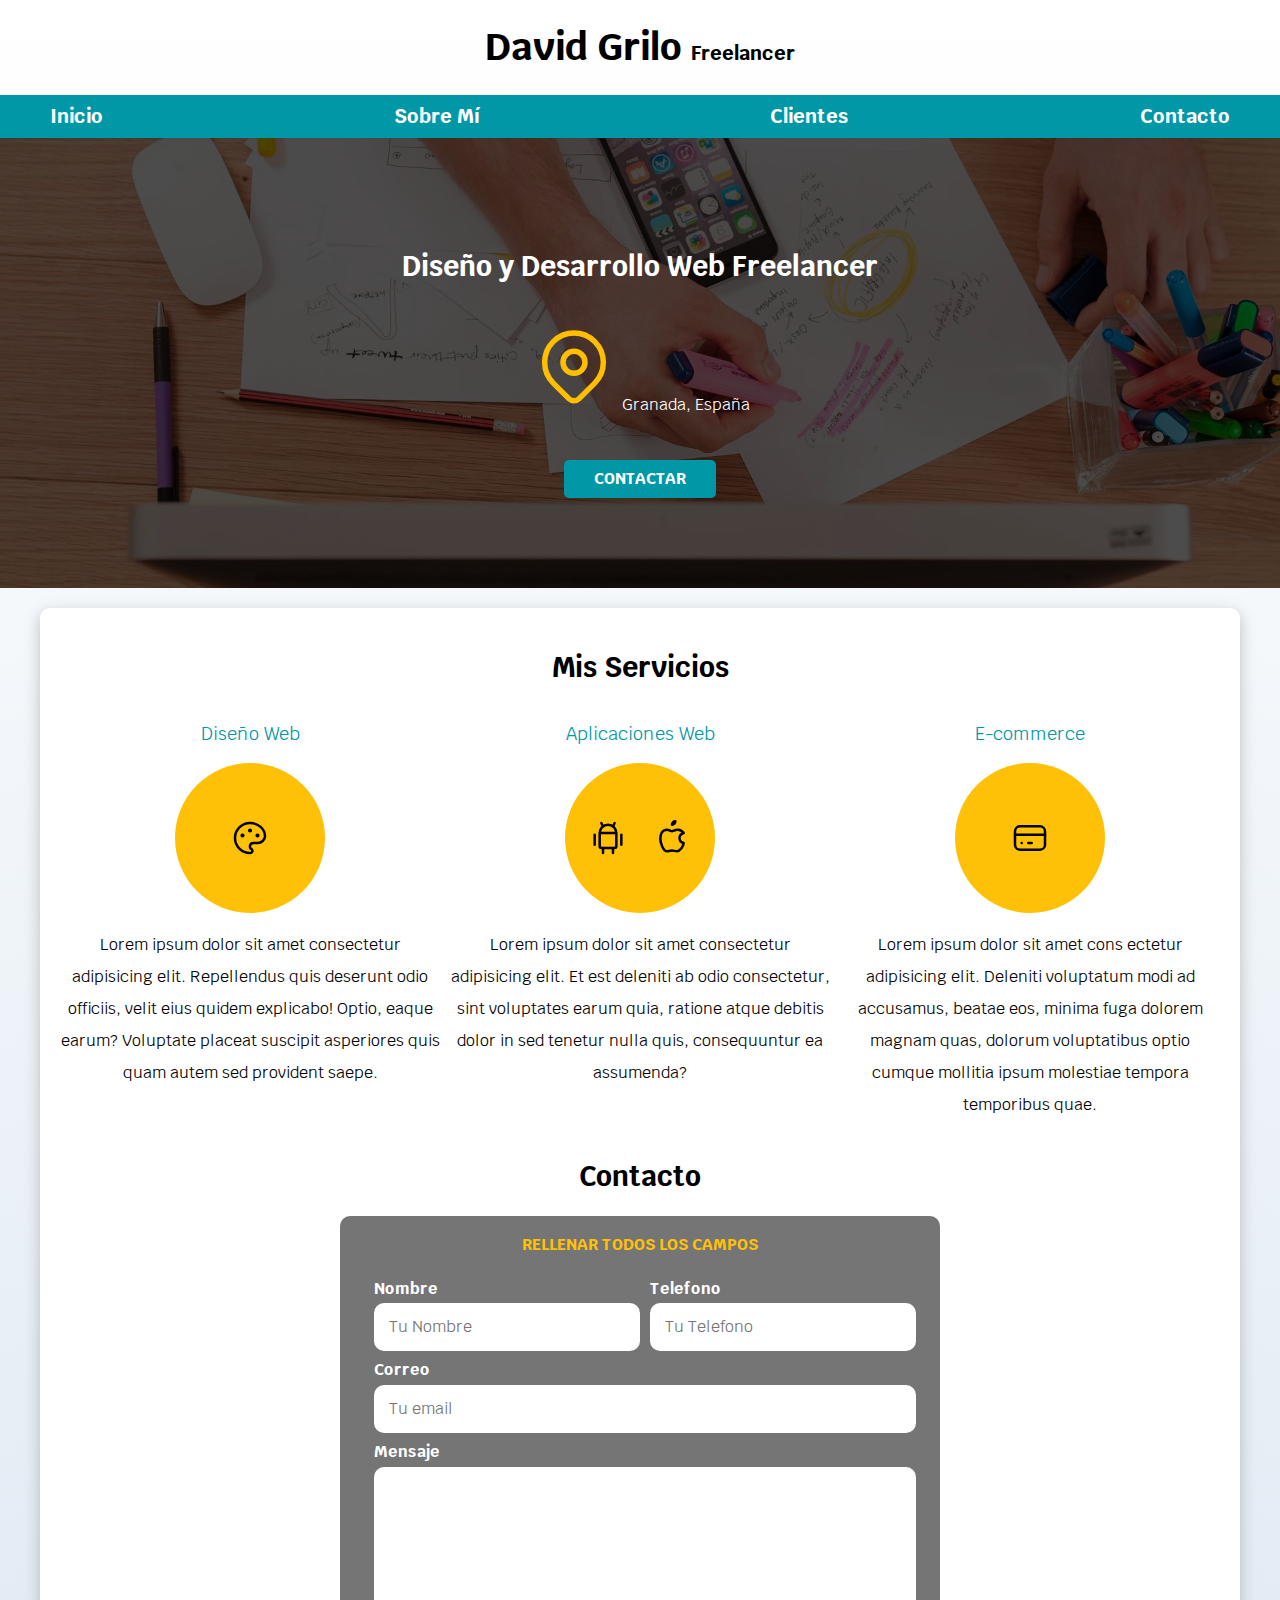
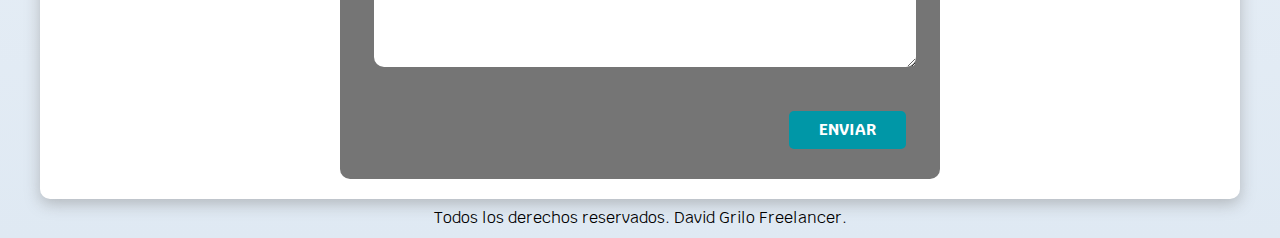
<file: index.html>
<!DOCTYPE html>
<html lang="en">
<head>
    <meta charset="UTF-8">
    <meta http-equiv="X-UA-Compatible" content="IE=edge">
    <meta name="viewport" content="width=device-width, initial-scale=1.0">
    <title>Diseñador freelancer</title>
    <link rel="preload" href="css/normalize.css" as="style">
    <link rel="stylesheet" href="css/normalize.css">
    <link rel="preconnect" href="https://fonts.googleapis.com">
    <link rel="preconnect" href="https://fonts.gstatic.com" crossorigin>
    <link href="https://fonts.googleapis.com/css2?family=Krub:wght@400;700&display=swap" rel="stylesheet">
    <link rel="preload" href="css/styles.css" as="style">
    <link rel="stylesheet" href="css/styles.css">
</head>
<body> <!-- comentar codigo en html-->
    <head>
        <h1 class="titulo">David Grilo <span>Freelancer</span></h1>
    </head>
        <div class="nav-bg">
            <nav class="navegacion-principal contenedor">
                <a href="#">Inicio</a>
                <a href="#">Sobre Mí</a>
                <a href="#">Clientes</a>
                <a href="#">Contacto</a>
            </nav>
        </div> <!-- por ejemplo para encontrar las etiquetas en apartados muy grandes -->
    <section class="hero">
        <div class="contenido-hero">
            <h2>Diseño y Desarrollo Web <span>Freelancer</span></h2>
            <p>
                <svg xmlns="http://www.w3.org/2000/svg" class="icon icon-tabler icon-tabler-map-pin" width="88" height="88" viewBox="0 0 24 24" stroke-width="1.5" stroke="#ffbf00" fill="none" stroke-linecap="round" stroke-linejoin="round">
                <path stroke="none" d="M0 0h24v24H0z" fill="none"/>
                <circle cx="12" cy="11" r="3" />
                <path d="M17.657 16.657l-4.243 4.243a2 2 0 0 1 -2.827 0l-4.244 -4.243a8 8 0 1 1 11.314 0z" />
                </svg>
                Granada, España
            </p>
            <a class="boton" href="#">Contactar</a>
        </div>
    </section>
    <main class="contenedor sombra">
        <h2>Mis Servicios</h2>
        <div class="servicios">
            <section class="servicio">
                <h3>Diseño Web</h3>
                <div class="iconos">
                    <svg xmlns="http://www.w3.org/2000/svg" class="icon icon-tabler icon-tabler-palette" width="40" height="40" viewBox="0 0 24 24" stroke-width="1.5" stroke="#000000" fill="none" stroke-linecap="round" stroke-linejoin="round">
                        <path stroke="none" d="M0 0h24v24H0z" fill="none"/>
                        <path d="M12 21a9 9 0 1 1 0 -18a9 8 0 0 1 9 8a4.5 4 0 0 1 -4.5 4h-2.5a2 2 0 0 0 -1 3.75a1.3 1.3 0 0 1 -1 2.25" />
                        <circle cx="7.5" cy="10.5" r=".5" fill="currentColor" />
                        <circle cx="12" cy="7.5" r=".5" fill="currentColor" />
                        <circle cx="16.5" cy="10.5" r=".5" fill="currentColor" />
                    </svg>
                </div>
                <p>Lorem ipsum dolor sit amet consectetur adipisicing elit. Repellendus quis deserunt odio officiis, velit eius quidem explicabo! Optio, eaque earum? Voluptate placeat suscipit asperiores quis quam autem sed provident saepe.</p>
            </section>
            <section class="servicio">
                <h3>Aplicaciones Web</h3>
                <div class="iconos">
                    <svg xmlns="http://www.w3.org/2000/svg" class="icon icon-tabler icon-tabler-brand-android" width="40" height="40" viewBox="0 0 24 24" stroke-width="1.5" stroke="#000000" fill="none" stroke-linecap="round" stroke-linejoin="round">
                        <path stroke="none" d="M0 0h24v24H0z" fill="none"/>
                        <line x1="4" y1="10" x2="4" y2="16" />
                        <line x1="20" y1="10" x2="20" y2="16" />
                        <path d="M7 9h10v8a1 1 0 0 1 -1 1h-8a1 1 0 0 1 -1 -1v-8a5 5 0 0 1 10 0" />
                        <line x1="8" y1="3" x2="9" y2="5" />
                        <line x1="16" y1="3" x2="15" y2="5" />
                        <line x1="9" y1="18" x2="9" y2="21" />
                        <line x1="15" y1="18" x2="15" y2="21" />
                    </svg>
                    <svg xmlns="http://www.w3.org/2000/svg" class="icon icon-tabler icon-tabler-brand-apple" width="40" height="40" viewBox="0 0 24 24" stroke-width="1.5" stroke="#000000" fill="none" stroke-linecap="round" stroke-linejoin="round">
                        <path stroke="none" d="M0 0h24v24H0z" fill="none"/>
                        <path d="M9 7c-3 0 -4 3 -4 5.5c0 3 2 7.5 4 7.5c1.088 -.046 1.679 -.5 3 -.5c1.312 0 1.5 .5 3 .5s4 -3 4 -5c-.028 -.01 -2.472 -.403 -2.5 -3c-.019 -2.17 2.416 -2.954 2.5 -3c-1.023 -1.492 -2.951 -1.963 -3.5 -2c-1.433 -.111 -2.83 1 -3.5 1c-.68 0 -1.9 -1 -3 -1z" />
                        <path d="M12 4a2 2 0 0 0 2 -2a2 2 0 0 0 -2 2" />
                    </svg>
                </div>
                <p>Lorem ipsum dolor sit amet consectetur adipisicing elit. Et est deleniti ab odio consectetur, sint voluptates earum quia, ratione atque debitis dolor in sed tenetur nulla quis, consequuntur ea assumenda?</p>
            </section>
            <section class="servicio">
                <h3>E-commerce</h3>
                <div class="iconos">
                    <svg xmlns="http://www.w3.org/2000/svg" class="icon icon-tabler icon-tabler-credit-card" width="40" height="40" viewBox="0 0 24 24" stroke-width="1.5" stroke="#000000" fill="none" stroke-linecap="round" stroke-linejoin="round">
                        <path stroke="none" d="M0 0h24v24H0z" fill="none"/>
                        <rect x="3" y="5" width="18" height="14" rx="3" />
                        <line x1="3" y1="10" x2="21" y2="10" />
                        <line x1="7" y1="15" x2="7.01" y2="15" />
                        <line x1="11" y1="15" x2="13" y2="15" />
                    </svg>
                </div>
                <p>Lorem ipsum dolor sit amet cons ectetur adipisicing elit. Deleniti voluptatum modi ad accusamus, beatae eos, minima fuga dolorem magnam quas, dolorum voluptatibus optio cumque mollitia ipsum molestiae tempora temporibus quae.</p>
            </section>
        </div> <!--cierre .servicios-->
        <section>
            <h2>Contacto</h2>
            <form class="formulario">
                <fieldset>
                    <legend>Rellenar todos los campos</legend>
                    <div class="contenedor-campos">
                        <div class="campo">
                            <label for="">Nombre</label>
                            <input class="input-text" type="text" placeholder="Tu Nombre">
                        </div>
                        <div class="campo">
                            <label for="">Telefono</label>
                            <input class="input-text" type="tel" placeholder="Tu Telefono">
                        </div>
                        <div class="campo">
                            <label for="">Correo</label>
                            <input class="input-text" type="email" placeholder="Tu email">
                        </div>
                        <div class="campo">
                            <label for="">Mensaje</label>
                            <textarea class="input-text"></textarea>
                        </div>
                    </div>
                    <div class="enviar">
                        <input class="boton" type="submit" value="Enviar">
                    </div>
                </fieldset>
            </form>
        </section>
    </main>
    <footer class="footer">Todos los derechos reservados. David Grilo Freelancer.</footer>
</body>
</html>
</file>
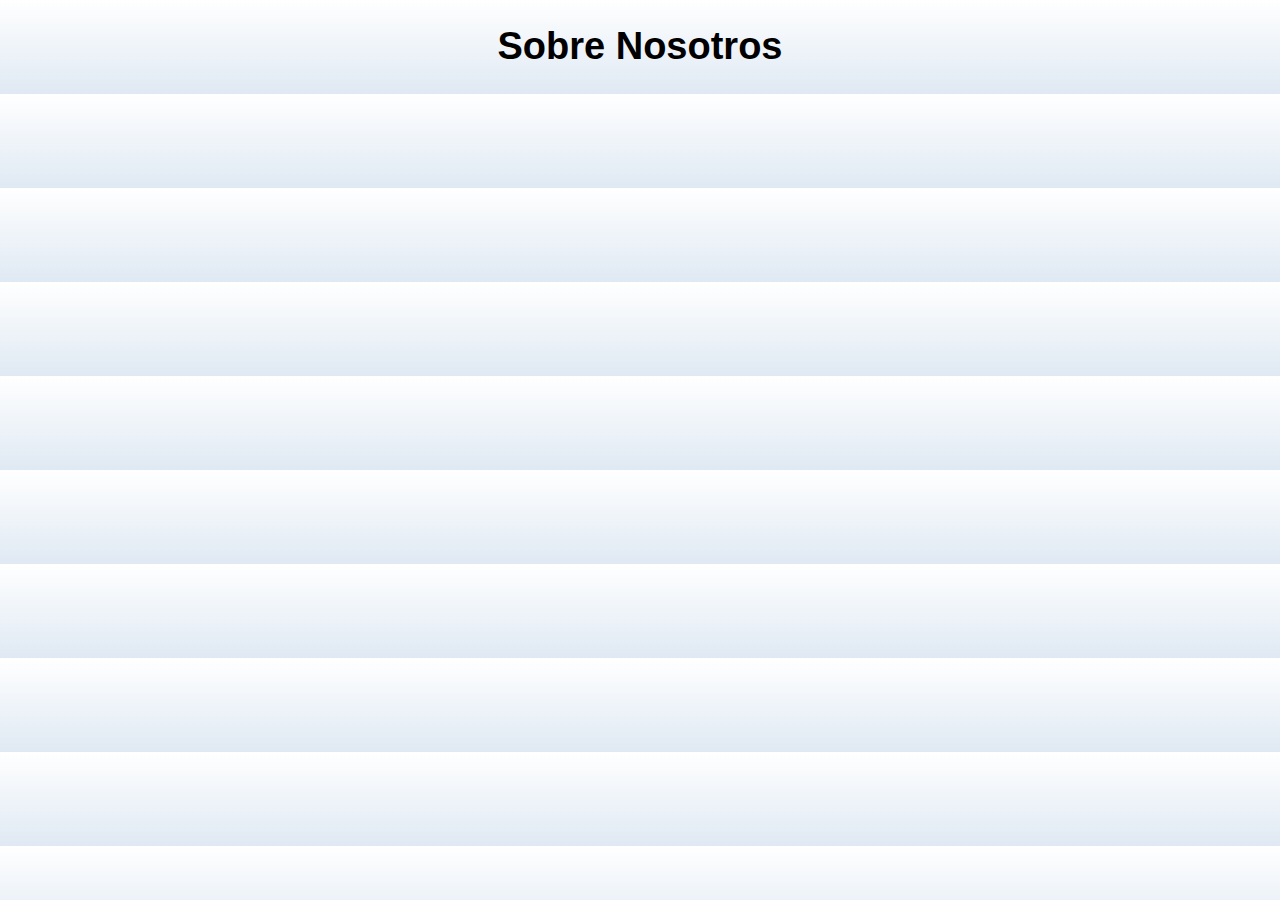
<file: nosotros.html>
<!DOCTYPE html>
<html lang="en">
<head>
    <meta charset="UTF-8">
    <meta http-equiv="X-UA-Compatible" content="IE=edge">
    <meta name="viewport" content="width=device-width, initial-scale=1.0">
    <title>Nosotros</title>
    <link rel="preload" href="css/styles.css" as="style">
    <link rel="stylesheet" href="css/styles.css">
</head>
<body>
    <h1>Sobre Nosotros</h1>
       
</body>
</html>
</file>
<file: css/styles.css>
:root {
    --blanco: #ffffff;
    --negro: #000000;
    --primario: #ffc107;
    --secundario: #0097a7;
    --gris: #757575;
    --gris-claro: #DFE9F3;
}
/* comentario en css */
html {
    font-size: 62.5%;
    box-sizing: border-box; /* hack para box model*/
    scroll-snap-type: y mandatory; /* para hacer scrooll ´´y´´ hacia arriba o abajo ´´x´´ hacia los lados */
}
*, *:before, *:after {
    box-sizing: inherit;   /* ¨*¨ incluye todo el contenido  y box sizing es parte de box model */
}

body {
    font-size: 16px; /* 1rem=10px*/
    font-family: 'Krub', sans-serif;
    background-image: linear-gradient(to top, var(--gris-claro) 0%, var(--blanco) 100% );
}
h1 {
    font-size: 3.8rem;
}
h2 {
    font-size: 2.8rem;
}
h3 {
    font-size: 1.8rem;
}
h1, h2, h3 {
    text-align: center;
}
.titulo span {
    font-size: 2rem;
}
.contenedor {
    max-width: 120rem;
    margin: 0 auto;
}
.sombra {
    background-color: var(--blanco);
    border-radius: 1rem;
    padding: 2rem;
    /*compatibilidad con  los navegadores*/
    -webkit-box-shadow: 0px 5px 15px 0px rgba(130,130,130,0.48);
    -moz-box-shadow: 0px 5px 15px 0px rgba(130,130,130,0.48);
    /*compatibilidad con los navegadores*/
    box-shadow: 0px 5px 15px 0px rgba(130,130,130,0.48);
}
.boton {
    color: var(--blanco);
    background-color: var(--secundario);
    text-decoration: none;
    text-transform: uppercase;
    font-weight: bold;
    padding: 1rem 3rem;
    margin-top: 3rem;
    border-radius: 0.5rem;
    border: none;
}
.nav-bg {
    background-color: var(--secundario);
}
.navegacion-principal {
    display: flex;
    justify-content: space-between;
}
.navegacion-principal a {
    color: var(--blanco);
    text-decoration: none;
    font-weight: bold;
    font-size: 2rem;
    padding: 1rem;
}
.navegacion-principal a:hover {
    background-color: var(--primario);
    color: var(--negro);
}

@media (max-width: 768px ) {
    .navegacion-principal {
        flex-direction: column;
        align-items: center;
    }
    .boton {
        width: 90%;
        text-align: center;
    }
}
.boton:hover {
    cursor: pointer;
}
.hero {
    background-image: url(../img/hero.jpg);
    background-repeat: no-repeat;
    background-size: cover;
    height: 450px;
    position: relative;
    margin-bottom: 2rem;
}
.contenido-hero {
    position: absolute;
    background-color: rgba(0, 0, 0, .7);
    background-color: rgb(0 0 0 / 70%);
    height: 100%;
    width: 100%;
    display: flex;
    flex-direction: column;
    align-items: center;
    justify-content: center;
}
.contenido-hero h2, .contenido-hero p {
    color: var(--blanco);
}
/*servicios*/
.servicios,
.navegacion-principal,
.formulario {
    scroll-snap-align: center; /* scroll (seleccionamos las clases a la altura a las que hay que pararse*/
    scroll-snap-stop: always;
}
/*min-width a partir de x pixeles*/
@media (min-width: 768px) {
    .servicios{
        display: grid;
        grid-template-columns: repeat(3, 1fr);/*fr es fracción o partees del total del espacio en este caso el ancho*/
        column-gap: 1rem;
    }
}
/*max-width todo lo que esta dentro*/
/* @media (max-width: 768px ) {
    .servicios{
        display: block;
    }
} */
.servicio {
    display: flex;
    flex-direction: column;
    align-items: center;
}
.servicio h3{
    color: var(--secundario);
    font-weight: 400;
}
.servicio p {
    line-height: 2;
    text-align: center;
}
.iconos {
    height: 15rem;
    width: 15rem;
    background-color: var(--primario);
    border-radius: 50%;
    display: flex;
    justify-content: space-evenly;
    align-items: center;
}
.formulario{
    background-color: var(--gris);
    border-radius: 1rem;
    width: min(60rem, 100%);
    padding: 2rem;
    margin: 0 auto; /*centrar elemento sin padre display flex*/
}
.formulario fieldset{
    border: none;
}
.formulario legend{
    text-transform: uppercase;
    color: var(--primario);
    text-align: center;
    font-weight: 700;
    margin-bottom: 2rem;
}
.contenedor-campos{
    display: grid;
    grid-template-columns: repeat(2, 50%);
    column-gap: 1rem;
    grid-template-rows: auto auto auto;
}
.campo:nth-child(3), /* seleccionar elementos de un padre sin grid*/
.campo:nth-child(4) {
    grid-column: 1/3;
}
.campo{
    margin-bottom: 1rem;
}
.campo label{
    color: var(--blanco);
    margin-bottom: .5rem;
    font-weight: bold;
    display: block;
}
.input-text{
    border: none;
    padding: 1.5rem;
    width: 100%;
    border-radius: 1rem;
}
.campo textarea{
    height: 20rem;
}
@media (max-width: 768px) {
    .enviar .boton {
        width: 100%;
    }
    .contenedor-campos{
        display: block;
    }
}
.enviar {
    display: flex;
    justify-content: flex-end;
}
.footer {
    text-align: center;
    padding: 1rem;
}
</file>
